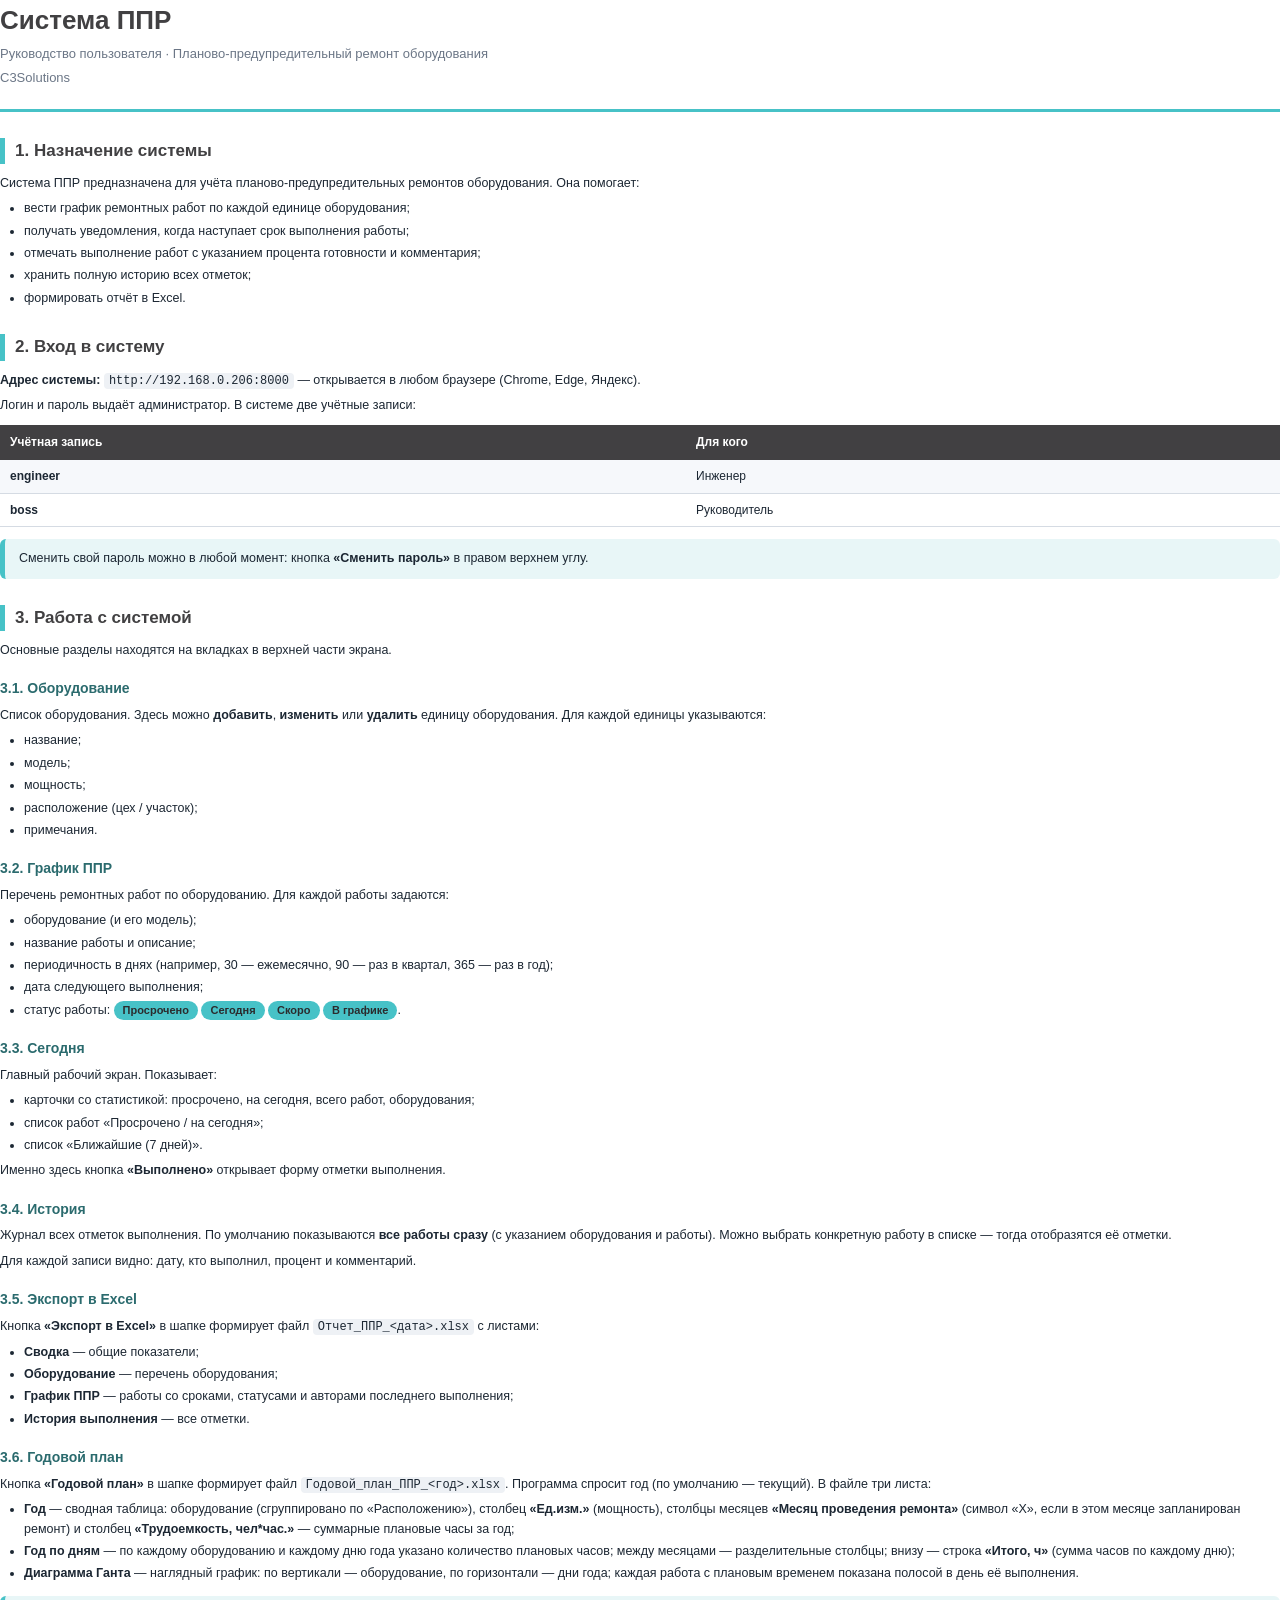
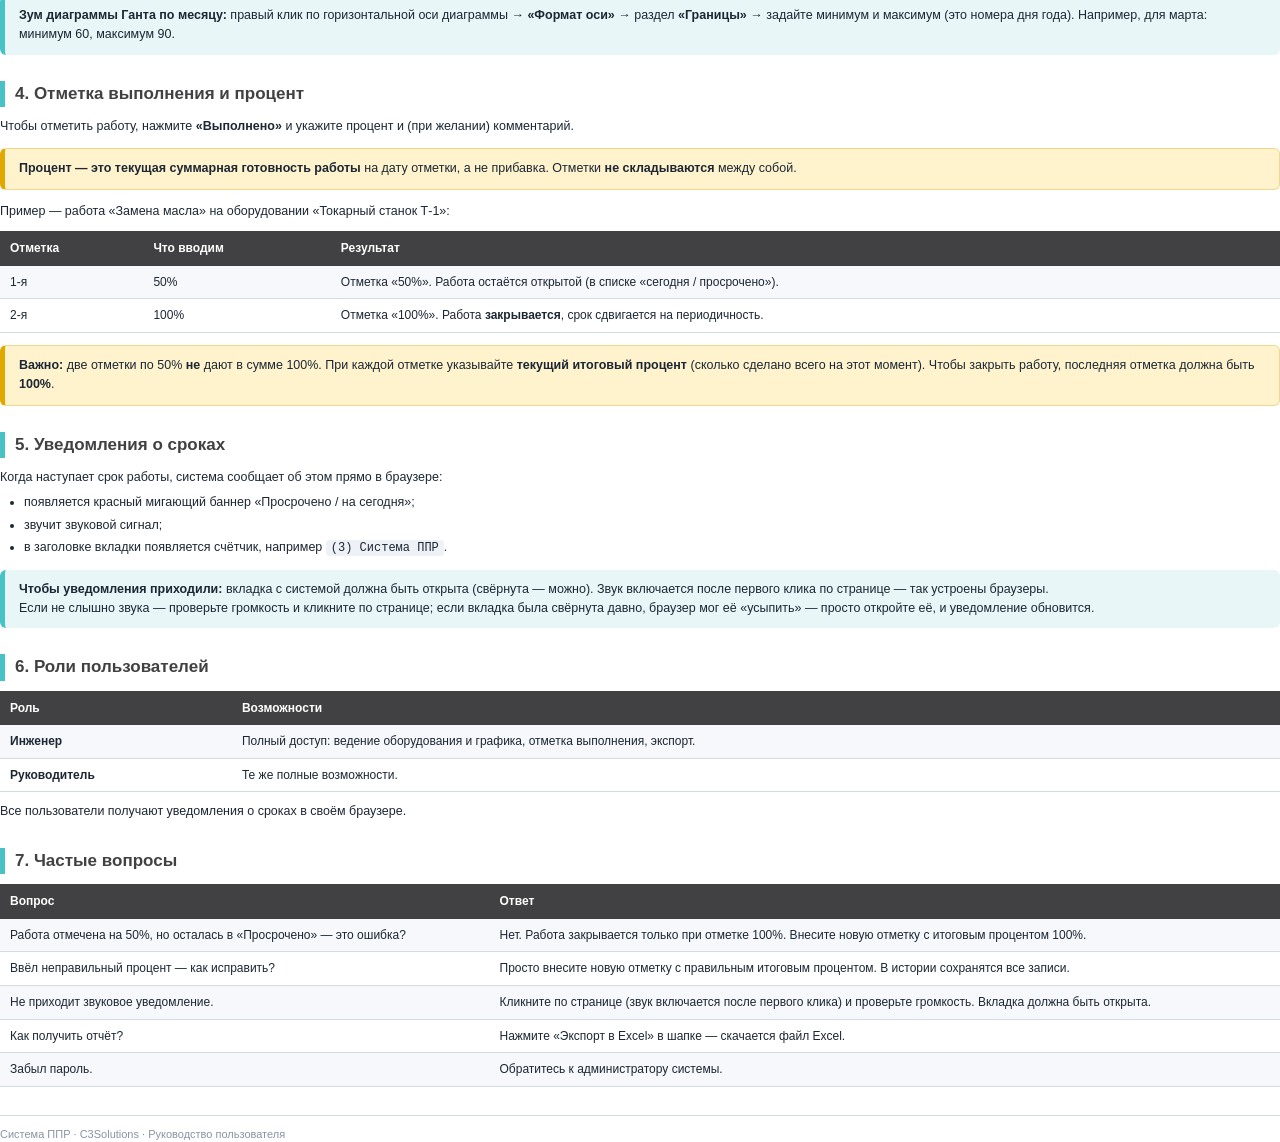
<file: user_guide.html>
<!DOCTYPE html>
<html lang="ru">
<head>
<meta charset="utf-8">
<title>Система ППР — Руководство пользователя</title>
<style>
  @page { size: A4; margin: 18mm 16mm; }
  * { box-sizing: border-box; }
  body {
    font-family: "Segoe UI", Arial, sans-serif;
    color: #1c2733;
    font-size: 12.5px;
    line-height: 1.55;
    margin: 0;
  }
  h1 { font-size: 26px; color: #414042; margin: 0 0 4px; }
  .subtitle { color: #6b7686; font-size: 13px; margin: 0 0 4px; }
  .cover { border-bottom: 3px solid #47C2C7; padding-bottom: 16px; margin-bottom: 22px; }
  h2 {
    font-size: 17px; color: #414042; margin: 26px 0 10px;
    border-left: 5px solid #47C2C7; padding-left: 10px;
  }
  h3 { font-size: 14px; color: #2b6b6e; margin: 18px 0 6px; }
  p { margin: 6px 0; }
  ul, ol { margin: 6px 0 6px 4px; padding-left: 20px; }
  li { margin: 3px 0; }
  table { width: 100%; border-collapse: collapse; margin: 10px 0; }
  th { background: #414042; color: #fff; text-align: left; padding: 8px 10px; font-size: 12px; }
  td { padding: 7px 10px; border-bottom: 1px solid #d5dbe3; font-size: 12px; }
  tr:nth-child(even) td { background: #f6f8fb; }
  .callout {
    background: #fff3cd; border: 1px solid #f0d98c; border-left: 5px solid #e0a800;
    border-radius: 6px; padding: 10px 14px; margin: 12px 0;
  }
  .note {
    background: #e8f6f7; border-left: 5px solid #47C2C7; border-radius: 6px;
    padding: 10px 14px; margin: 12px 0;
  }
  .tag { display: inline-block; background: #47C2C7; color:#2b2b2d; border-radius: 10px;
         padding: 1px 9px; font-size: 11px; font-weight: 600; }
  code { background: #eef1f5; border-radius: 4px; padding: 1px 5px; font-family: Consolas, monospace; font-size: 12px; }
  .footer { margin-top: 28px; border-top: 1px solid #d5dbe3; padding-top: 10px; color: #8a93a1; font-size: 11px; }
  .avoid-break { page-break-inside: avoid; }
</style>
</head>
<body>

<div class="cover">
  <h1>Система ППР</h1>
  <p class="subtitle">Руководство пользователя · Планово-предупредительный ремонт оборудования</p>
  <p class="subtitle">C3Solutions</p>
</div>

<h2>1. Назначение системы</h2>
<p>
  Система ППР предназначена для учёта планово-предупредительных ремонтов оборудования. Она помогает:
</p>
<ul>
  <li>вести график ремонтных работ по каждой единице оборудования;</li>
  <li>получать уведомления, когда наступает срок выполнения работы;</li>
  <li>отмечать выполнение работ с указанием процента готовности и комментария;</li>
  <li>хранить полную историю всех отметок;</li>
  <li>формировать отчёт в Excel.</li>
</ul>

<h2>2. Вход в систему</h2>
<p><b>Адрес системы:</b> <code>http://192.168.0.206:8000</code> — открывается в любом браузере (Chrome, Edge, Яндекс).</p>
<p>Логин и пароль выдаёт администратор. В системе две учётные записи:</p>
<table class="avoid-break">
  <tr><th>Учётная запись</th><th>Для кого</th></tr>
  <tr><td><b>engineer</b></td><td>Инженер</td></tr>
  <tr><td><b>boss</b></td><td>Руководитель</td></tr>
</table>
<div class="note">
  Сменить свой пароль можно в любой момент: кнопка <b>«Сменить пароль»</b> в правом верхнем углу.
</div>

<h2>3. Работа с системой</h2>
<p>Основные разделы находятся на вкладках в верхней части экрана.</p>

<h3>3.1. Оборудование</h3>
<p>Список оборудования. Здесь можно <b>добавить</b>, <b>изменить</b> или <b>удалить</b> единицу оборудования. Для каждой единицы указываются:</p>
<ul>
  <li>название;</li>
  <li>модель;</li>
  <li>мощность;</li>
  <li>расположение (цех / участок);</li>
  <li>примечания.</li>
</ul>

<h3>3.2. График ППР</h3>
<p>Перечень ремонтных работ по оборудованию. Для каждой работы задаются:</p>
<ul>
  <li>оборудование (и его модель);</li>
  <li>название работы и описание;</li>
  <li>периодичность в днях (например, 30 — ежемесячно, 90 — раз в квартал, 365 — раз в год);</li>
  <li>дата следующего выполнения;</li>
  <li>статус работы: <span class="tag">Просрочено</span> <span class="tag">Сегодня</span> <span class="tag">Скоро</span> <span class="tag">В графике</span>.</li>
</ul>

<h3>3.3. Сегодня</h3>
<p>Главный рабочий экран. Показывает:</p>
<ul>
  <li>карточки со статистикой: просрочено, на сегодня, всего работ, оборудования;</li>
  <li>список работ «Просрочено / на сегодня»;</li>
  <li>список «Ближайшие (7 дней)».</li>
</ul>
<p>Именно здесь кнопка <b>«Выполнено»</b> открывает форму отметки выполнения.</p>

<h3>3.4. История</h3>
<p>Журнал всех отметок выполнения. По умолчанию показываются <b>все работы сразу</b> (с указанием оборудования и работы). Можно выбрать конкретную работу в списке — тогда отобразятся её отметки.</p>
<p>Для каждой записи видно: дату, кто выполнил, процент и комментарий.</p>

<h3>3.5. Экспорт в Excel</h3>
<p>Кнопка <b>«Экспорт в Excel»</b> в шапке формирует файл <code>Отчет_ППР_&lt;дата&gt;.xlsx</code> с листами:</p>
<ul>
  <li><b>Сводка</b> — общие показатели;</li>
  <li><b>Оборудование</b> — перечень оборудования;</li>
  <li><b>График ППР</b> — работы со сроками, статусами и авторами последнего выполнения;</li>
  <li><b>История выполнения</b> — все отметки.</li>
</ul>

<h3>3.6. Годовой план</h3>
<p>Кнопка <b>«Годовой план»</b> в шапке формирует файл <code>Годовой_план_ППР_&lt;год&gt;.xlsx</code>. Программа спросит год (по умолчанию — текущий). В файле три листа:</p>
<ul>
  <li><b>Год</b> — сводная таблица: оборудование (сгруппировано по «Расположению»), столбец <b>«Ед.изм.»</b> (мощность), столбцы месяцев <b>«Месяц проведения ремонта»</b> (символ «Х», если в этом месяце запланирован ремонт) и столбец <b>«Трудоемкость, чел*час.»</b> — суммарные плановые часы за год;</li>
  <li><b>Год по дням</b> — по каждому оборудованию и каждому дню года указано количество плановых часов; между месяцами — разделительные столбцы; внизу — строка <b>«Итого, ч»</b> (сумма часов по каждому дню);</li>
  <li><b>Диаграмма Ганта</b> — наглядный график: по вертикали — оборудование, по горизонтали — дни года; каждая работа с плановым временем показана полосой в день её выполнения.</li>
</ul>
<div class="note">
  <b>Зум диаграммы Ганта по месяцу:</b> правый клик по горизонтальной оси диаграммы → <b>«Формат оси»</b> → раздел <b>«Границы»</b> → задайте минимум и максимум (это номера дня года). Например, для марта: минимум&nbsp;60, максимум&nbsp;90.
</div>

<h2>4. Отметка выполнения и процент</h2>
<p>Чтобы отметить работу, нажмите <b>«Выполнено»</b> и укажите процент и (при желании) комментарий.</p>
<div class="callout">
  <b>Процент — это текущая суммарная готовность работы</b> на дату отметки, а не прибавка.
  Отметки <b>не складываются</b> между собой.
</div>
<p>Пример — работа «Замена масла» на оборудовании «Токарный станок Т-1»:</p>
<table class="avoid-break">
  <tr><th>Отметка</th><th>Что вводим</th><th>Результат</th></tr>
  <tr><td>1-я</td><td>50%</td><td>Отметка «50%». Работа остаётся открытой (в списке «сегодня / просрочено»).</td></tr>
  <tr><td>2-я</td><td>100%</td><td>Отметка «100%». Работа <b>закрывается</b>, срок сдвигается на периодичность.</td></tr>
</table>
<div class="callout">
  <b>Важно:</b> две отметки по 50% <b>не</b> дают в сумме 100%. При каждой отметке указывайте
  <b>текущий итоговый процент</b> (сколько сделано всего на этот момент). Чтобы закрыть работу,
  последняя отметка должна быть <b>100%</b>.
</div>

<h2>5. Уведомления о сроках</h2>
<p>Когда наступает срок работы, система сообщает об этом прямо в браузере:</p>
<ul>
  <li>появляется красный мигающий баннер «Просрочено / на сегодня»;</li>
  <li>звучит звуковой сигнал;</li>
  <li>в заголовке вкладки появляется счётчик, например <code>(3) Система ППР</code>.</li>
</ul>
<div class="note">
  <b>Чтобы уведомления приходили:</b> вкладка с системой должна быть открыта (свёрнута — можно).
  Звук включается после первого клика по странице — так устроены браузеры.<br>
  Если не слышно звука — проверьте громкость и кликните по странице; если вкладка была свёрнута давно,
  браузер мог её «усыпить» — просто откройте её, и уведомление обновится.
</div>

<h2>6. Роли пользователей</h2>
<table class="avoid-break">
  <tr><th>Роль</th><th>Возможности</th></tr>
  <tr><td><b>Инженер</b></td><td>Полный доступ: ведение оборудования и графика, отметка выполнения, экспорт.</td></tr>
  <tr><td><b>Руководитель</b></td><td>Те же полные возможности.</td></tr>
</table>
<p>Все пользователи получают уведомления о сроках в своём браузере.</p>

<h2>7. Частые вопросы</h2>
<table>
  <tr><th>Вопрос</th><th>Ответ</th></tr>
  <tr><td>Работа отмечена на 50%, но осталась в «Просрочено» — это ошибка?</td><td>Нет. Работа закрывается только при отметке 100%. Внесите новую отметку с итоговым процентом 100%.</td></tr>
  <tr><td>Ввёл неправильный процент — как исправить?</td><td>Просто внесите новую отметку с правильным итоговым процентом. В истории сохранятся все записи.</td></tr>
  <tr><td>Не приходит звуковое уведомление.</td><td>Кликните по странице (звук включается после первого клика) и проверьте громкость. Вкладка должна быть открыта.</td></tr>
  <tr><td>Как получить отчёт?</td><td>Нажмите «Экспорт в Excel» в шапке — скачается файл Excel.</td></tr>
  <tr><td>Забыл пароль.</td><td>Обратитесь к администратору системы.</td></tr>
</table>

<div class="footer">
  Система ППР · C3Solutions · Руководство пользователя
</div>

</body>
</html>
</file>
